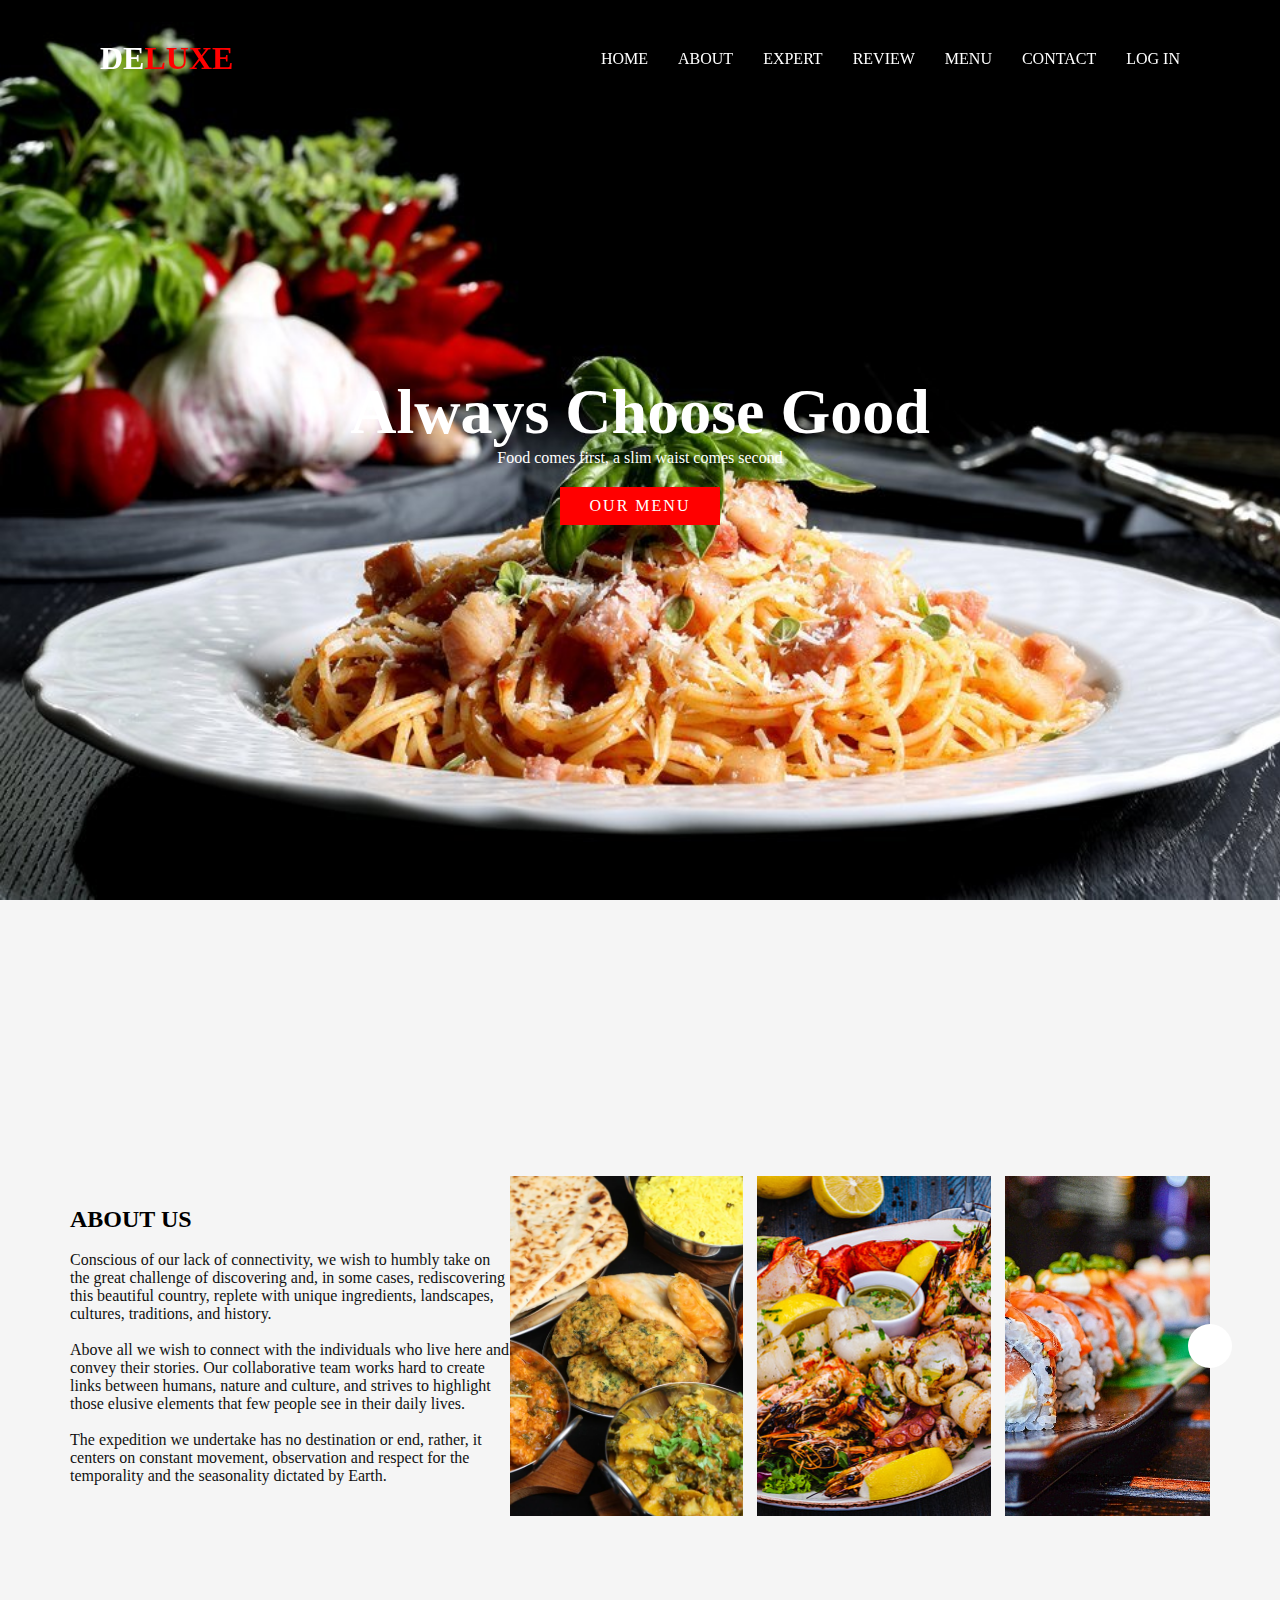
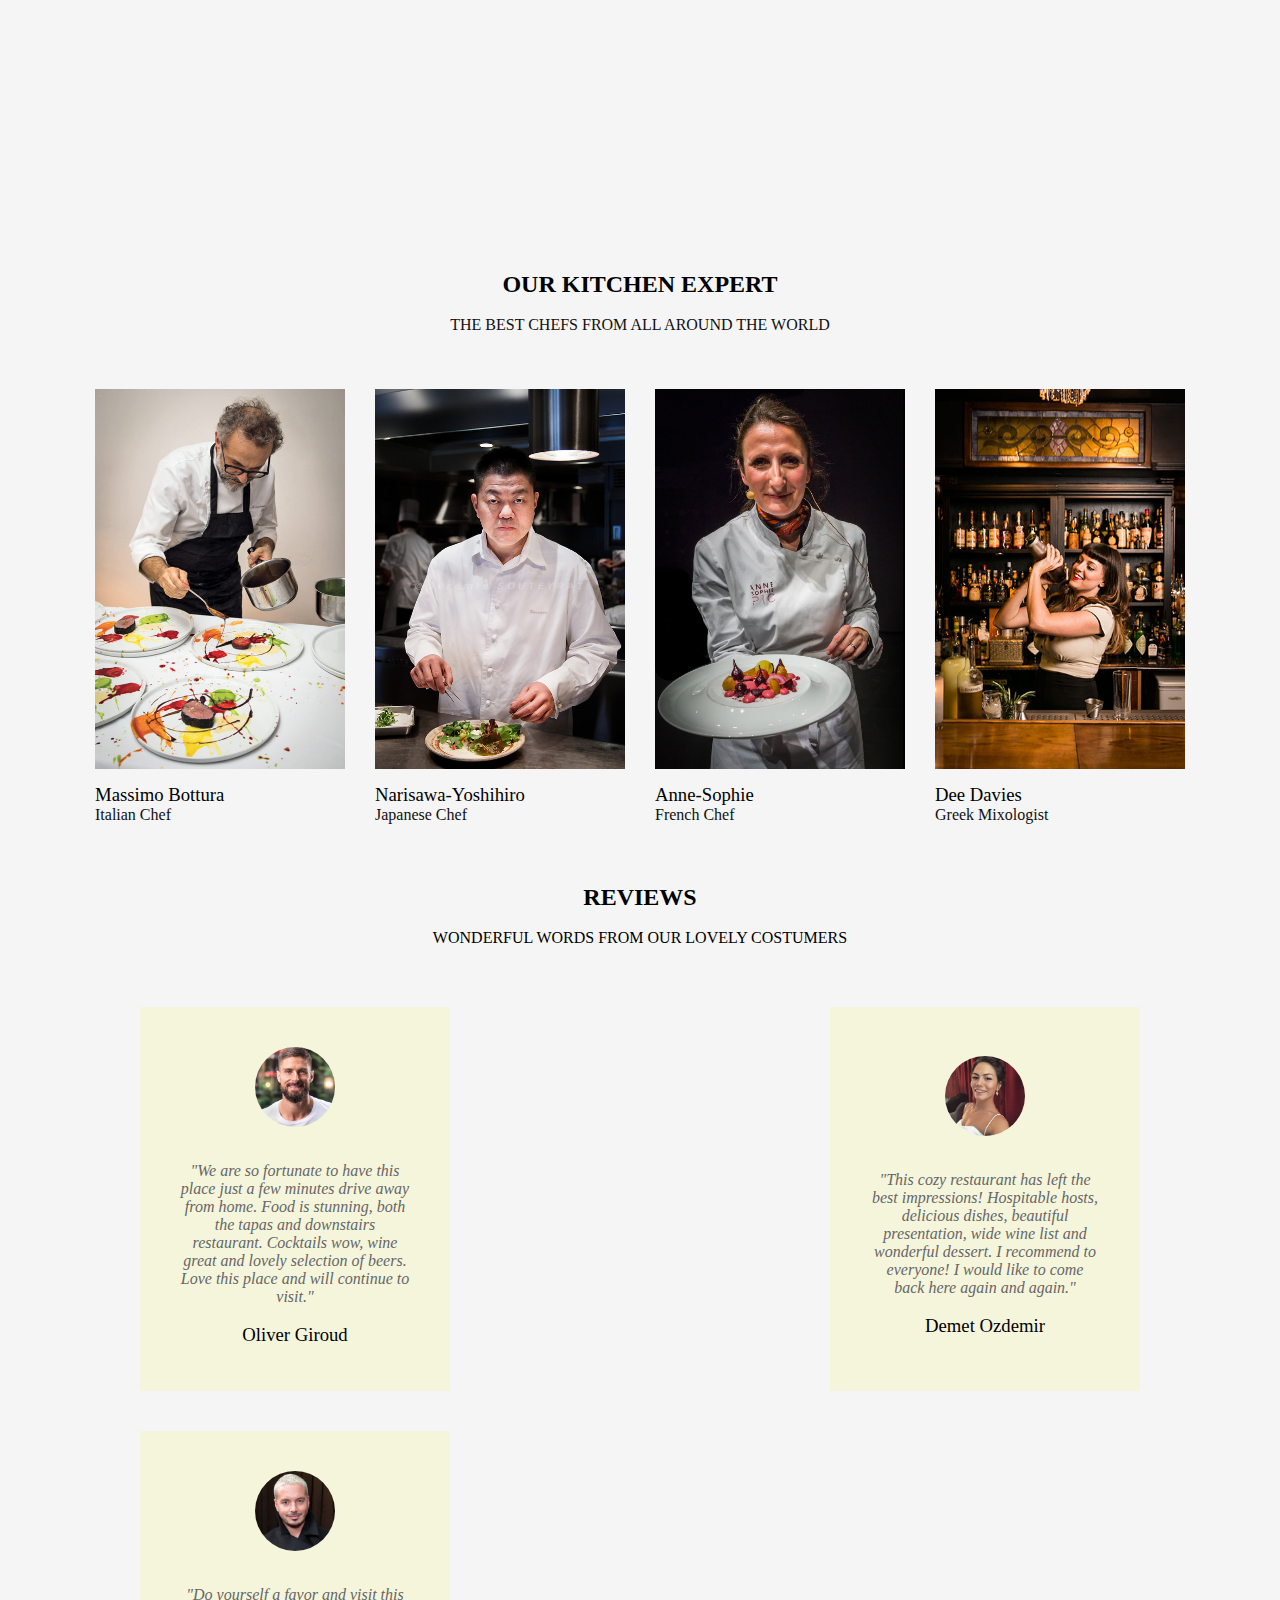
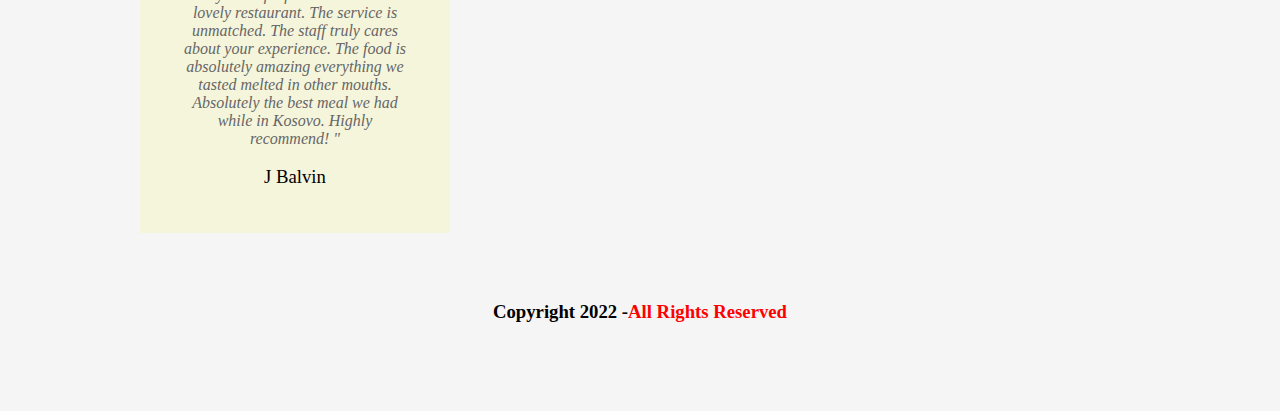
<file: index.html>
<!DOCTYPE html>
<html lang="en">
<head>
    <meta charset="UTF-8">
    <meta http-equiv="X-UA-Compatible" content="IE=edge">
    <meta name="viewport" content="width=device-width, initial-scale=1.0">
    <title>Document</title>
    <link rel="stylesheet" href="main.css">
    <link rel="stylesheet" href="login.html">
    <link rel="stylesheet" href="signup.html">
    <link rel="stylesheet" href="contact.html">
    <link rel="stylesheet" href="https://fontawesome.com/v4/icons/">
</head>
<body>
    <header>
        <a href="#" class="logo">De<span>Luxe</span></a>
        <div class="menuToggle" onclick="toggleMenu();"></div>
        <ul class="nav">
            <li><a href="#banner" onclick="toggleMenu();">Home</a></li>
            <li><a href="#about" onclick="toggleMenu();">About </a></li>
            <li><a href="#expert" onclick="toggleMenu();">Expert</a></li>
            <li><a href="#review"onclick="toggleMenu();">Review</a></li>
            <li><a href="menu.html" onclick="toggleMenu();">Menu</a></li>
            <li><a href="contact.html" onclick="toggleMenu();">Contact</a></li> 
            <li><a href="login.html" onclick="toggleMenu();">Log in</a></li> 
        </ul>
    </header>
    <section class="banner" id="banner">
        <div class="content">
            <h2>Always Choose Good</h2>
            <p>Food comes first, a slim waist comes second</p>
            <a href="menu.html" class="om">Our Menu</a>
        </div>
    </section >
    <section class="about" id="about">
    <div class="row">
       <div class="col50">
        <h2 class="titleText">About us</h2><br>
        <p>Conscious of our lack of connectivity, we wish to humbly take on the great challenge of discovering and, in some cases, rediscovering this beautiful country, replete with unique ingredients, landscapes, cultures, traditions, and history. <br><br> 
            Above all we wish to connect with the individuals who live here and convey their stories.
            Our collaborative team works hard to create links between humans, nature and culture, and strives to highlight those elusive elements that few people see in their daily lives.<br><br>
            The expedition we undertake has no destination or end, rather, it centers on constant movement, observation and respect for the temporality and the seasonality dictated by Earth.</p> 
       </div>
       <div class="wrapper">
        <i id="left" class="fa-solid fa-angle-left"></i>
        <div class="carousel">
          <img src="images1.png" alt="img" draggable="false">
          <img src="images2.png" alt="img" draggable="false">
          <img src="images3.png" alt="img" draggable="false">
          <img src="images4.png" alt="img" draggable="false">
          <img src="images5.png" alt="img" draggable="false">
          <img src="images6.png" alt="img" draggable="false">
          <img src="images7.png" alt="img" draggable="false">
        </div>
        <i id="right" class="fa-solid fa-angle-right"></i>
      </div>
    </div>
    </section>

    <section class="expert" id="expert">
        <div class="title">
            <h2 class="titleText">Our Kitchen Expert</h2><br>
            <p>The best chefs from all around the world</p>
        </div>
        <div class="content">
            <div class="box">
                <div class="imgX">
                    <img src="italianch.jpg">
                </div>
                <div class="text"> 
                    <h3><b>Massimo Bottura</b></h3>
                    <p>Italian Chef</p>
                </div>
            </div>
                <div class="box">
                    <div class="imgX">
                        <img src="Narisawa-Yoshihiro.jpg">
                    </div>
                    <div class="text"> 
                        <h3><b>Narisawa-Yoshihiro</b></h3>
                        <p>Japanese Chef</p>
                    </div>
                </div>
                    <div class="box">
                        <div class="imgX">
                            <img src="Anne-SophiePic.jpg">
                        </div>
                        <div class="text"> 
                            <h3><b>Anne-Sophie</b></h3>
                            <p>French Chef</p>
                        </div>
                    </div>
                    <div class="box">
                        <div class="imgX">
                            <img src="ba.jpg">
                        </div>
                        <div class="text"> 
                            <h3><b>Dee Davies</b></h3>
                            <p>Greek Mixologist</p>
                        </div>
                    </div>
         <section class="review" id="review">
           <div class="title white">
            <h2 class="titleText">Reviews</h2><br>
             <p>Wonderful words from our lovely costumers</p>
             </div>
            <div class="content">
                <div class="box">
                    <div class="imgX">
                        <img src="og.jpg">
                    </div>
                    <div class="text">
                        <p>"We are so fortunate to have this place just a few minutes drive away from home. Food is stunning, both the tapas and downstairs restaurant. Cocktails wow, wine great and lovely selection of beers. 
                            Love this place and will continue to visit."</p><br>
                            <h3>Oliver Giroud</h3>
                    </div>
                 </div>
                 <div class="box">
                    <div class="imgX">
                        <img src="do.jpg">
                    </div>
                    <div class="text">
                    <p>"This cozy restaurant has left the best impressions! Hospitable hosts, delicious dishes, beautiful presentation, wide wine list and wonderful dessert. 
                        I recommend to everyone! I would like to come back here again and again."</p><br>
                        <h3>Demet Ozdemir </h3>
                    </div>
                </div>
                    <div class="box">
                        <div class="imgX">
                            <img src="jb.jpg">
                        </div>
                        <div class="text">
                        <p>"Do yourself a favor and visit this lovely restaurant. The service is unmatched. The staff truly cares about your experience. 
                            The food is absolutely amazing everything we tasted melted in other mouths.
                             Absolutely the best meal we had while in Kosovo. Highly recommend! "</p><br>
                             <h3>J Balvin</h3>
                        </div>
                    </div>
            </div>
    </section>
        <div class="copyrightText">
                <h3 style="text-align:center;">Copyright 2022 -<a href="#"><b>All Rights Reserved</b></a></h3>
            </div>

    <script type="text/javascript">
        window.addEventListener ('scroll', function(){
            const header = document.querySelector('header');
            header.classList.toggle("sticky", window.scrollY>0);
        });

       function toggleMenu(){
            const menuToggle = document.querySelector('.menuToggle');
            const nav = document.querySelector('.nav');
             menuToggle.classList.toggle('active');
            nav.classList.toggle('active');
        }

        const carousel = document.querySelector(".carousel"),
firstImg = carousel.querySelectorAll("img")[0],
arrowIcons = document.querySelectorAll(".wrapper i");

let isDragStart = false, isDragging = false, prevPageX, prevScrollLeft, positionDiff;

const showHideIcons = () => {
    // showing and hiding prev/next icon according to carousel scroll left value
    let scrollWidth = carousel.scrollWidth - carousel.clientWidth; // getting max scrollable width
    arrowIcons[0].style.display = carousel.scrollLeft == 0 ? "none" : "block";
    arrowIcons[1].style.display = carousel.scrollLeft == scrollWidth ? "none" : "block";
}

arrowIcons.forEach(icon => {
    icon.addEventListener("click", () => {
        let firstImgWidth = firstImg.clientWidth + 14; // getting first img width & adding 14 margin value
        // if clicked icon is left, reduce width value from the carousel scroll left else add to it
        carousel.scrollLeft += icon.id == "left" ? -firstImgWidth : firstImgWidth;
        setTimeout(() => showHideIcons(), 60); // calling showHideIcons after 60ms
    });
});

const autoSlide = () => {
    // if there is no image left to scroll then return from here
    if(carousel.scrollLeft - (carousel.scrollWidth - carousel.clientWidth) > -1 || carousel.scrollLeft <= 0) return;

    positionDiff = Math.abs(positionDiff); // making positionDiff value to positive
    let firstImgWidth = firstImg.clientWidth + 14;
    // getting difference value that needs to add or reduce from carousel left to take middle img center
    let valDifference = firstImgWidth - positionDiff;

    if(carousel.scrollLeft > prevScrollLeft) { // if user is scrolling to the right
        return carousel.scrollLeft += positionDiff > firstImgWidth / 3 ? valDifference : -positionDiff;
    }
    // if user is scrolling to the left
    carousel.scrollLeft -= positionDiff > firstImgWidth / 3 ? valDifference : -positionDiff;
}

const dragStart = (e) => {
    // updatating global variables value on mouse down event
    isDragStart = true;
    prevPageX = e.pageX || e.touches[0].pageX;
    prevScrollLeft = carousel.scrollLeft;
}

const dragging = (e) => {
    // scrolling images/carousel to left according to mouse pointer
    if(!isDragStart) return;
    e.preventDefault();
    isDragging = true;
    carousel.classList.add("dragging");
    positionDiff = (e.pageX || e.touches[0].pageX) - prevPageX;
    carousel.scrollLeft = prevScrollLeft - positionDiff;
    showHideIcons();
}

const dragStop = () => {
    isDragStart = false;
    carousel.classList.remove("dragging");

    if(!isDragging) return;
    isDragging = false;
    autoSlide();
}

carousel.addEventListener("mousedown", dragStart);
carousel.addEventListener("touchstart", dragStart);

document.addEventListener("mousemove", dragging);
carousel.addEventListener("touchmove", dragging);

document.addEventListener("mouseup", dragStop);
carousel.addEventListener("touchend", dragStop);
    </script>
</body>
</html>
</file>
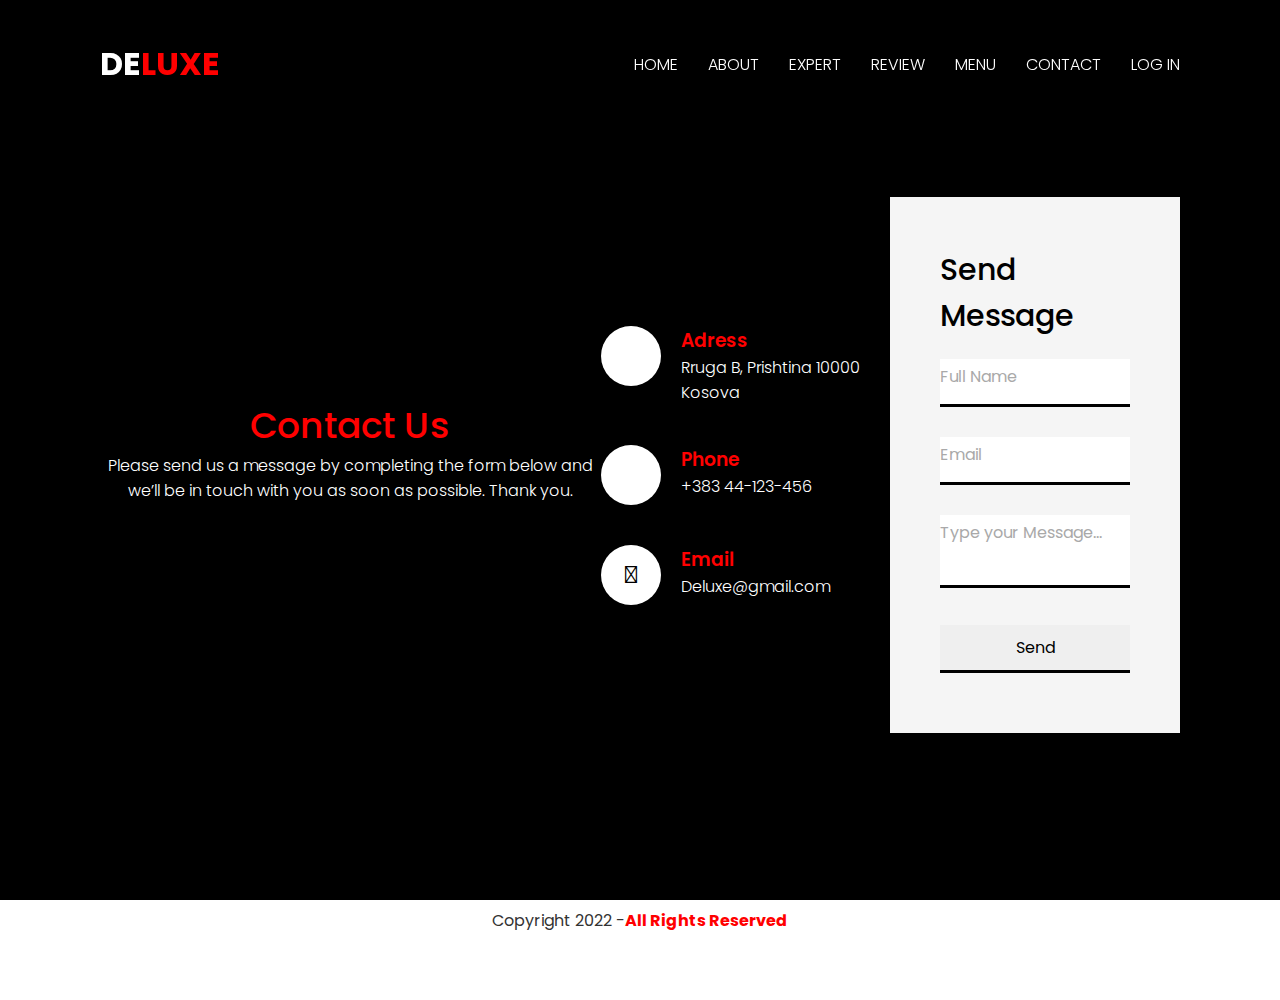
<file: contact.html>
<!DOCTYPE html>
<html lang="en">
<head>
    <meta charset="UTF-8">
    <meta http-equiv="X-UA-Compatible" content="IE=edge">
    <meta name="viewport" content="width=device-width, initial-scale=1.0">
    <title>Document</title> 
    <style>
@import url('https://fonts.googleapis.com/css2?family=Poppins:wght@300;400;500;600;700&display=swap');

body{
    min-height: 1000px;
}
header{
     position:fixed;
     top:0;
     left:0;
     width:100%;
     padding: 40px 100px;
     z-index: 10000;
     display: flex;
     justify-content: space-between;
     align-items: center;
     text-transform: uppercase;
     transition: 0.5s;
}
header.sticky{
    background:white;
    padding:10px 100px;
    box-shadow: 0 5px 20px rgba(0, 0, 0, 0,0.5);
}
header.sticky .logo{
    color:black;
}
header .logo{
    color:white;
    font-weight: 700;
    font-size: 2em;
    text-decoration: none;
}
header .logo span{
   color:red;
}
header .nav{
    position:relative;
    display: flex;
}
header .nav li{
    list-style: none;
    margin-left: 30px;
}
header .nav li a{
    text-decoration:none;
    color:white;
    font-weight: 300;
}
header.sticky .nav li a{
    color:black;
}
*{
    margin: 0;
    padding: 0;
    box-sizing: border-box;
    font-family: 'Poppins', sans-serif;
}
.contact{
    position: relative;
    min-height: 100vh;
    padding: 50px 100px;
    display: flex;
    justify-content: center;
    align-items: center;
    background: url(photo1.jpg);
    background-size: cover;
}
.contact .content{
max-width: 800px;
text-align: center;
}
.contact .content h2{
    font-size: 36px;
    font-weight: 500;
    color: red;
}
.contact .content p{
font-weight: 300;
color: white;
}
.container{
    width: 100%;
    display: flex;
    justify-content: center;
    align-items: center;
    margin-top: 30px;
}
.container .contactInfo{
    width: 50%;
    display: flex;
    flex-direction: column;
}
.container .contactInfo .box{
    position: relative;
    padding: 20px 0;
    display: flex;
}
.container .contactInfo .box .icon{
    min-width: 60px;
    height: 60px;
    background: #fff;
    display: flex;
    justify-content: center;
    align-items: center;
    border-radius: 50%;
    font-size: 22px;
}
.container .contactInfo .box .text{
    display: flex;
    margin-left: 20px;
    font-size: 16px;
    color: white;
    flex-direction: column;
    font-weight: 300;
}
.container .contactInfo .box .text h3{
    font-weight: 600;
    color: red;
}
.contactForm{
    width: 50%;
    padding: 50px;
    background: whitesmoke;
}
.contactForm h2{
    font-size: 30px;
    color: black;
    font-weight: 500;
}
.contactForm .inputBox{
    position: relative;
    width: 100%;
    margin-top: 10px;
}
.contactForm .inputBox input,
.contactForm .inputBox textarea{
    width: 100%;
    padding: 10px 0;
    font-size: 16px;
    margin: 10px 0;
    border: none;
    border-bottom: 3px solid black;
    outline: none;
    resize: none;
}
.contactForm .inputBox span{
    position: absolute;
    left: 0;
    padding: 5px 0;
    font-size: 16px;
    margin: 10px 0;
    pointer-events: none;
    transition: 0.5s;
    color: darkgray;
}
.contactForm .inputBox input:focus~span,
.contactForm .inputBox input:valid~span,
.contactForm .inputBox input:focus~span,
.contactForm .inputBox input:valid~span

.contactForm .inputBox input:focus ~ span{
    color: red;
    font-size: 12px;
    transform: translate(-20px);
}
.contactForm .inputBox input[type="subimit"]{
    width: 100px;
    background: #00bcd4;
    color: white;
    border: none;
    cursor: pointer;
    padding: 10px;
    font-size: 18px;
}
@media (max-width:991px){
    .contact{
        padding: 50px;
    }
    .container{
        flex-direction: column;
    }
    .container .contactInfo{
        margin-bottom: 40px;
    }
    .container .contactInfo{
        width: 100%;
    }
}
.copyrightText{
    padding:8px 40px;
    border-top: 1px solid rgba(0, 0, 0, 0,0.1);
    text-align: center;
}
.copyrightText p{
    color: #333;
}
.copyrightText a{
    color: red;
    font-weight: 500;
    text-decoration: none;
}
@media(max-width:991px){
    header,
    header.sticky{
        padding:10pz 20px;
    }
 header .nav{
        display: none;
    }
header .nav.active{
    width: 100%;
    height: calc(100% - 68px);
    position: fixed;
    top: 68px;
    left: 0;
    display: flex;
    justify-content: center;
    align-items: center;
    flex-direction: column;
    background: #fff;
}
header .nav li{
    margin-left: 0;
}
header .nav li a{
    color: #111;
    font-size: 1.6em;
}
.menuToggle{
    position: relative;
    width: 40px;
    height: 40px;
    background: url(menu.png);
    background-size: 30px;
    background-repeat: no-repeat;
    background-position: center;
    cursor: pointer;
}
.menuToggle.active{
    background: url(close.png);
    background-size: 30px;
    background-repeat: no-repeat;
    background-position: center;
}
header.sticky .menuToggle{
    filter: invert(1);
}
section{
    padding: 20px;
}
.banner .content h2{
    font-size: 3em;
    color: #fff;
}
.row{
    flex-direction: column;
}
.row .col50{
    position:relative;
    width:100%;
}
.row .col50 .imgX{
    height:300px;
    margin-top: 20px;
}
.menu .content{
    margin-top: 20px;
    }
.menu .content .box{
    margin:10px;
    }
.menu .content .box .imgX{
    height: 260px;
}
.title{
    text-align: center;
}
.titleText{
    font-size: 1.8em;
    line-height: 1.5em;
    margin-bottom: 15px;
    font-weight: 300;
}
.review .content .box{
    margin: 10px;
    padding: 20px;
}
.contactForm{
padding: 35px 40px;
margin-top: 20px;
margin-bottom: 30px;
}
}
@media(max-width:480px){
.banner .content h2{
    font-size: 2.2em;
    color: #fff;
}
}
    </style>
</head>
<body>
    <header>
        <a href="#" class="logo">De<span>Luxe</span></a>
        <div class="menuToggle" onclick="toggleMenu();"></div>
        <ul class="nav">
            <li><a href="index.html" onclick="toggleMenu();">Home</a></li>
            <li><a href="index.html" onclick="toggleMenu();">About </a></li>
            <li><a href="index.html" onclick="toggleMenu();">Expert</a></li>
            <li><a href="index.html"onclick="toggleMenu();">Review</a></li>
            <li><a href="menu.html" onclick="toggleMenu();">Menu</a></li>
            <li><a href="contact.html" onclick="toggleMenu();">Contact</a></li> 
            <li><a href="login.html" onclick="toggleMenu();">Log in</a></li> 
        </ul>
    </header>
    <section class="contact">
        <div class="content">
            <h2>Contact Us</h2>
            <p>
                Please send us a message by completing the form below and we’ll be in touch with you as soon as possible. Thank you.
            </p>
        </div>
        <div class="container">
            <div class="contactInfo">
                <div class="box">
                    <div class="icon"><i class="fa fa-map-marker" aria-hidden="true"></i></div>
                    <div class="text">
                        <h3>Adress</h3>
                        <p>Rruga B, Prishtina 10000<br>Kosova</p>
                    </div>
                </div>
                <div class="box">
                    <div class="icon"><i class="fa fa-phone" aria-hidden="true"></i></div>
                    <div class="text">
                        <h3>Phone</h3>
                        <p>+383 44-123-456</p>
                    </div>

                </div>
                <div class="box">
                    <div class="icon"><i class="fa fa-envelope-o" aria-hidden="true" style="font-size:24px" class="fa">&#xf0e0; </i></div>
                    <div class="text">
                        <h3>Email</h3>
                        <p>Deluxe@gmail.com</p>
                    </div>

                </div>

            </div>

            <div class="contactForm">
                <form>
                    <h2>Send Message</h2>
                    <div class="inputBox">
                        <input type="text" name="" required="required">
                        <span>Full Name</span>
                    </div>
                    <div class="inputBox">
                        <input type="text" name="" required="required">
                        <span>Email</span>
                    </div>
                    <div class="inputBox">
                        <textarea required="required"></textarea>
                        <span>Type your Message...</span> 
                    </div>
                    <div class="inputBox">
                        <input type="submit" name="" value="Send">
                        
                    </div>
                </form>
            </div>

        </div>
    </section>
    <div class="copyrightText">
        <p>Copyright 2022 -<a href="#"><b>All Rights Reserved</b></a></p>
    </div>
</body>
</html>
</file>
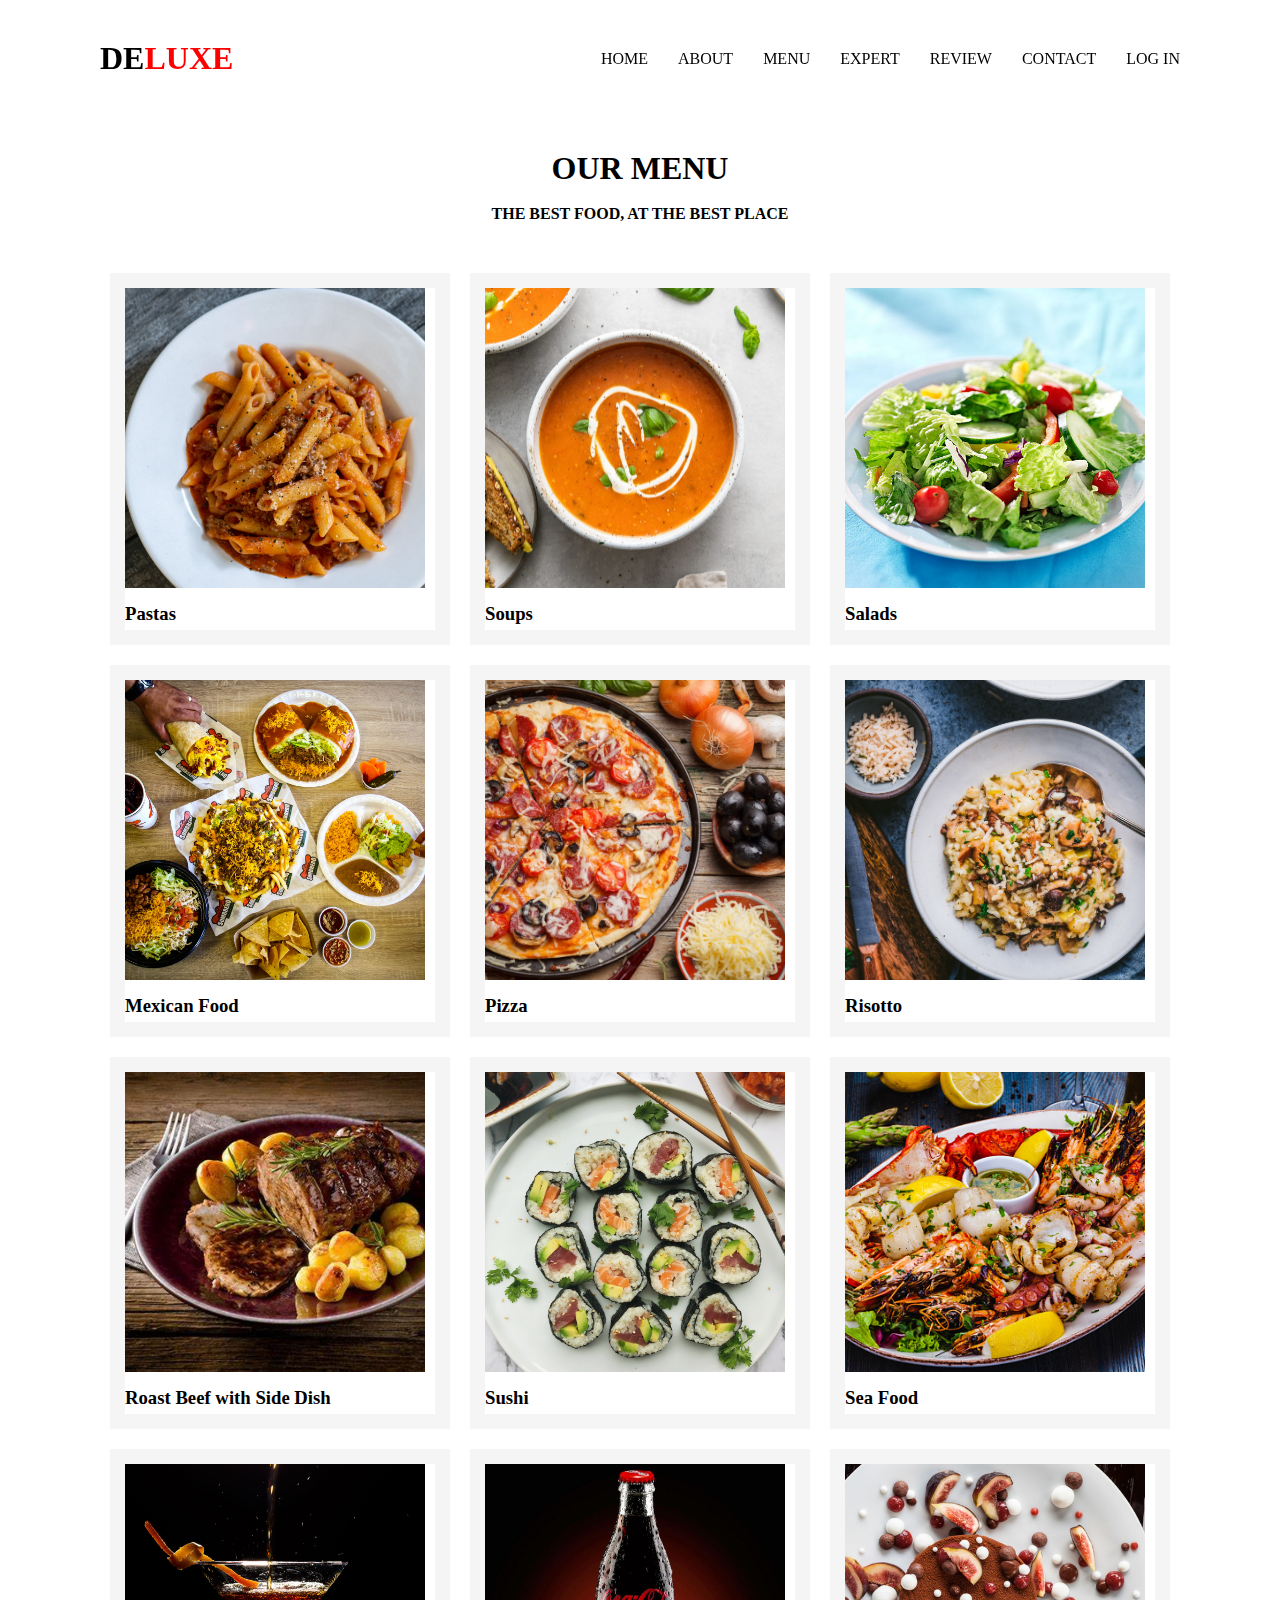
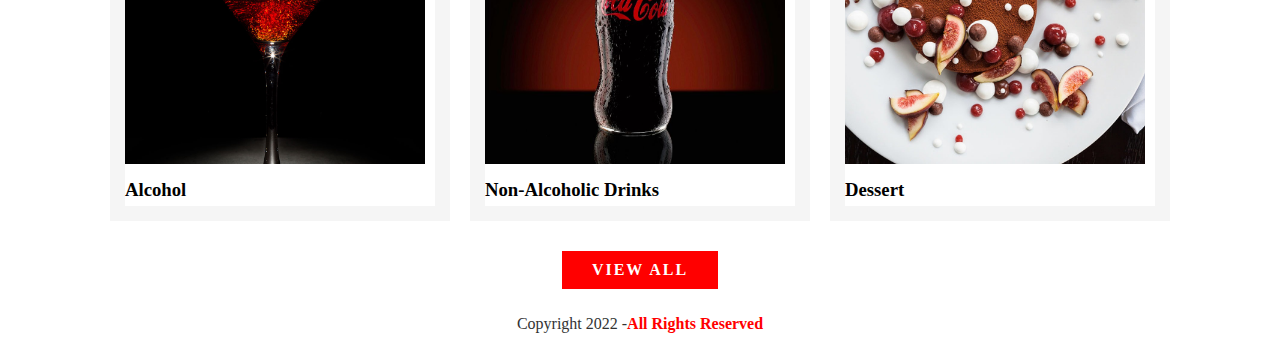
<file: menu.html>
<!DOCTYPE html>
<html lang="en">
<head>
    <meta charset="UTF-8">
    <meta http-equiv="X-UA-Compatible" content="IE=edge">
    <meta name="viewport" content="width=device-width, initial-scale=1.0">
    <title>Document</title>
    <link rel="stylesheet" href="menu.css">
</head>
<body>
        <header>
            <a href="#" class="logo">De<span>Luxe</span></a>
            <div class="menuToggle" onclick="toggleMenu();"></div>
            <ul class="nav">
                <li><a href="index.html">Home</a></li>
                <li><a href="#index.html">About </a></li>
                <li><a href="menu.html">Menu</a></li>
                <li><a href="index.html">Expert</a></li>
                <li><a href="index.html">Review</a></li>
                <li><a href="contact.html">Contact</a></li> 
                <li><a href="login.html">Log in</a></li> 
            </ul>
        </header>
    <selection class="menu" id="menu">
    <div class="title">
        <h2 class="titleText">Our Menu</h2><br>
        <p>The best food, at the best place</p>
    </div>
    <div class="content">
        <div class="box">
            <div class="imgX">
                <img src="gs.jpg"  style="height: 300px; width: 300px;">
            </div>
            <div class="text">
                <h3> Salads</h3>
            </div>
        </div>
         <div class="box">
            <div class="imgX" >
                <img src="soup.jpg" style="height: 300px; width: 300px;">
            </div>
            <div class="text">
                <h3> Soups</h3>
            </div>
        </div>
        <div class="box">
            <div class="imgX" >
                <img src="pasta.jpg" style="height: 300px; width: 300px;">
            </div>
            <div class="text">
                <h3> Pastas</h3>
            </div>
        </div>
        <div class="box">
            <div class="imgX" >
                <img src="risotto.jpg" style="height: 300px; width: 300px;">
            </div>
            <div class="text">
                <h3> Risotto</h3>
            </div>
        </div>
        <div class="box">
            <div class="imgX" >
                <img src="pizza.jpg" style="height: 300px; width: 300px;">
            </div>
            <div class="text">
                <h3> Pizza</h3>
            </div>
        </div>
        <div class="box">
            <div class="imgX" >
                <img src="mx.jpg" style="height: 300px; width: 300px;">
            </div>
            <div class="text">
                <h3>Mexican Food</h3>
            </div>
        </div>
        <div class="box">
            <div class="imgX" >
                <img src="seafood.jpg" style="height: 300px; width: 300px;">
            </div>
            <div class="text">
                <h3> Sea Food</h3>
            </div>
        </div>
        <div class="box">
            <div class="imgX" >
                <img src="sushi.jpg" style="height: 300px; width: 300px;">
            </div>
            <div class="text">
                <h3>Sushi</h3>
            </div>
        </div>
        <div class="box">
            <div class="imgX" >
                <img src="rb.jpg" style="height: 300px; width: 300px;">
            </div>
            <div class="text">
                <h3>Roast Beef with Side Dish</h3>
            </div>
        </div>
        <div class="box">
            <div class="imgX" >
                <img src="cake.jpg" style="height: 300px; width: 300px;">
            </div>
            <div class="text">
                <h3>Dessert</h3>
            </div>
        </div>
        <div class="box">
            <div class="imgX" >
                <img src="cc.jpg" style="height: 300px; width: 300px;">
            </div>
            <div class="text">
                <h3>Non-Alcoholic Drinks</h3>
            </div>
        </div>
        <div class="box">
            <div class="imgX" >
                <img src="alc.jpg" style="height: 300px; width: 300px;">
            </div>
            <div class="text">
                <h3>Alcohol</h3>
            </div>
        </div>
        <div class="title">
            <a href="#" class="om">View All</a><br>
        </div>
    </div>
    </section>
</section>
<div class="copyrightText">
    <p>Copyright 2022 -<a href="#"><b>All Rights Reserved</b></a></p>
</div>
    <script type="text/javascript">
        window.addEventListener ('scroll', function(){
            const header = document.querySelector('header');
            header.classList.toggle("sticky", window.scrollY>0);
        });
        function toggleMenu(){
            const menuToggle = document.querySelector('.menuToggle');
            const nav = document.querySelector('.nav');
             menuToggle.classList.toggle('active');
            nav.classList.toggle('active');
        }
        </script>
</body>
</html>
</file>
<file: menu.css>
*{
    margin:0;
    padding:0px;
    box-sizing:border-box;
 scroll-behavior: smooth;
}
body{
min-height: 1000px;
}
header{
 position:fixed;
 top:0;
 left:0;
 width:100%;
 padding: 40px 100px;
 z-index: 10000;
 display: flex;
 justify-content: space-between;
 align-items: center;
 text-transform: uppercase;
 transition: 0.5s;
}
header.sticky{
background:white;
padding:10px 100px;
box-shadow: 0 5px 20px rgba(0, 0, 0, 0,0.5);
}
header.sticky .logo{
color:black;
}
header .logo{
color:black;
font-weight: 700;
font-size: 2em;
text-decoration: none;
}
header .logo span{
color:red;
}
header .nav{
position:relative;
display: flex;
}
header .nav li{
list-style: none;
margin-left: 30px;
}
header .nav li a{
text-decoration:none;
color:black;
font-weight: 300;
}
header.sticky .nav li a{
color:black;
}
.titleText{
    margin-top: 150px;
    color:black;
    font-size:2em;
    font-weight:300;
    font-weight: bolder;
    text-transform: uppercase;
}
.title{
width:100%;
display:flex;
justify-content: space-between;
align-items: center;
flex-direction: column;
font-weight: bolder;
text-transform: uppercase;
}
.menu .content{
min-height: 100vh;
display:flex;
justify-content: center;
flex-direction: row-reverse;
flex-wrap: wrap;
margin-top: 40px;
}
.menu .content .box{
width:340px;
margin:10px;
border:15px solid whitesmoke;
box-shadow: 0 5px 35px rgba(0, 0, 0, 0,0.8);
}
.menu .content .box .imgX{
position:relative;
width:100%;
height: 300px;
}

.menu .content .box .imgX img{
position:absolute;
top:0;
left:0;
width:100%;
height:100%;
object-fit: cover;
}
.menu .content .box .text{
padding:15px 0 5px;
}
.menu .content .box .text h3{
font-weight: 400;
color:black;
font-weight: bold;
}
.om{
    font-size: 1em;
    color: white;
    background-color: red;
    display: inline-block;
    padding:10px 30px;
    margin-top: 20px;
    text-transform: uppercase;
    text-decoration: none;
    letter-spacing: 2px;
    transition:0.5s;
}
.om:hover{
    letter-spacing:6px;
}
.copyrightText{
    padding:8px 40px;
    border-top: 1px solid rgba(0, 0, 0, 0,0.1);
    text-align: center;
}
.copyrightText p{
    color: #333;
}
.copyrightText a{
    color: red;
    font-weight: 500;
    text-decoration: none;
}
@media(max-width:991px){
    header,
    header.sticky{
        padding:10pz 20px;
    }
 header .nav{
        display: none;
    }
header .nav.active{
    width: 100%;
    height: 68%;
    position: fixed;
    top: 68px;
    left: 0;
    display: flex;
    justify-content: center;
    align-items: center;
    flex-direction: column;
    background: #fff;
}
header .nav li{
    margin-left: 0;
}
header .nav li a{
    color: #111;
    font-size: 1.6em;
}
.menuToggle{
    position: relative;
    width: 40px;
    height: 40px;
    background: url(menu.png);
    background-size: 30px;
    background-repeat: no-repeat;
    background-position: center;
    cursor: pointer;
}
.menuToggle.active{
    background: url(close.png);
    background-size: 30px;
    background-repeat: no-repeat;
    background-position: center;
}
header.sticky .menuToggle{
    filter: invert(1);
}
section{
    padding: 20px;
}
.banner .content h2{
    font-size: 3em;
    color: #fff;
}
.row{
    flex-direction: column;
}
.row .col50{
    position:relative;
    width:100%;
}
.row .col50 .imgX{
    height:300px;
    margin-top: 20px;
}
.menu .content{
    margin-top: 20px;
    }
.menu .content .box{
    margin:10px;
    }
.menu .content .box .imgX{
    height: 260px;
}
.title{
    text-align: center;
}
.titleText{
    font-size: 1.8em;
    line-height: 1.5em;
    margin-bottom: 15px;
    font-weight: 300;
}
.review .content .box{
    margin: 10px;
    padding: 20px;
}
.contactForm{
padding: 35px 40px;
margin-top: 20px;
margin-bottom: 30px;
}
}
@media(max-width:480px){
.banner .content h2{
    font-size: 2.2em;
    color: #fff;
}
}
</file>
<file: main.css>
@import url('https://fonts.googleapis.com/css2?family=Poppins:wght@300;400;500;600;700&display=swap');
@import url(https://fontawesome.com/v4/icons/);
*{
    margin:0;
    padding:0;
    box-sizing:border-box;
     scroll-behavior: smooth;
}
p{
    font-weight: 300;
    color:#111;
}
body{
    min-height: 1000px;
}
.banner{
    position: relative;
    width: 100%;
    min-height: 100vh;
    display:flex;
    justify-content: center;
    align-items: center;
    background: url(img2.jpg.jpg);
    background-size: cover;
}
.banner .content{
    max-width:900px;
    text-align: center;
}
.banner .content h2{
    font-size: 4em;
    color: #fff;
}
.banner .content p{
    font-size: 1em;
    color:#fff;
}
.om{
    font-size: 1em;
    color: white;
    background-color: red;
    display: inline-block;
    padding:10px 30px;
    margin-top: 20px;
    text-transform: uppercase;
    text-decoration: none;
    letter-spacing: 2px;
    transition:0.5s;
}
.om:hover{
    letter-spacing:6px;
}
header{
     position:fixed;
     top:0;
     left:0;
     width:100%;
     padding: 40px 100px;
     z-index: 10000;
     display: flex;
     justify-content: space-between;
     align-items: center;
     text-transform: uppercase;
     transition: 0.5s;
}
header.sticky{
    background:white;
    padding:10px 100px;
    box-shadow: 0 5px 20px rgba(0, 0, 0, 0,0.5);
}
header.sticky .logo{
    color:black;
}
header .logo{
    color:white;
    font-weight: 700;
    font-size: 2em;
    text-decoration: none;
}
header .logo span{
   color:red;
}
header .nav{
    position:relative;
    display: flex;
}
header .nav li{
    list-style: none;
    margin-left: 30px;
}
header .nav li a{
    text-decoration:none;
    color:white;
    font-weight: 300;
}
header.sticky .nav li a{
    color:black;
}
.row{
    padding: 70px;
    min-height: 99vh;
    width: 100%;
    position: relative;
    display:flex;
    align-items: center;
    justify-content: space-between;
    background-color: whitesmoke;
   
}
.row .col50{
    position:relative;
    width:48%;
}
.row .col50 .imgX{
    position:relative;
    width:100%;
    height:100%;
}
.row .col50 .imgX img{
    position: absolute;
    top:0;
    left:0;
    width:100%;
    height:100%;
    object-fit:cover;
}
.titleText{
    color:black;
    font-size:1.5em;
    font-weight:300;
    font-weight: bolder;
    text-transform: uppercase;
}
.title{
    width:100%;
    display:flex;
    justify-content: space-between;
    align-items: center;
    flex-direction: column;
    font-weight: bolder;
    text-transform: uppercase;
    }

.expert{
    padding: 80px;
    background-color: whitesmoke;
}
.expert .content{
    display: flex;
    justify-content: center;
    flex-wrap: wrap;
    flex-direction: row;
    margin-top: 40px; ;
}
.expert .content .box{
    width: 250px;
    margin:15px;
}
.expert .content .box .imgX{
    position: relative;
    width: 100%;
    height: 380px;
}
.expert .content .box .imgX img{
    position:absolute;
    top:0;
    left:0;
    width:100%;
    height:100%;
    object-fit: cover;
}
.expert .content .box .text{
    padding: 15px 0 5px;
}
.expert .content .box h3{
    font-weight: 300;
    color:black;
}
.review{
    padding: 40px;
    background-color: whitesmoke;
}

.white .titleText,
.white p{
    color: black;
}
.review .content{
    display: flex;
    justify-content: space-between;
    flex-wrap: wrap;
    flex-direction: row;
    margin-top: 40px;
}
.review .content .box{
    width:310px;
    margin:20px;
    padding:40px;
    background: beige;
    display: flex;
    justify-content: center;
    align-items: center;
    flex-direction: column;

}
.review .content .box .imgX{
    position: relative;
    width: 80px;
    height: 80px;
    margin-bottom: 20px;
    border-radius: 50%;
    overflow: hidden;
}
.review .content .box .imgX img{
    position: absolute;
    top:0;
    left:0;
    width: 100%;
    height: 100%;
    object-fit: cover;
}
.review .content .box .text{
    text-align: center;
}
.review .content .box .text p{
    color: #666;
    font-style: italic;
}
.wrapper{
    display: flex;
    max-width: 700px;
    position: relative;
  }
  .wrapper i{
    top: 50%;
    height: 44px;
    width: 44px;
    color: #343F4F;
    cursor: pointer;
    font-size: 1.15rem;
    position: absolute;
    text-align: center;
    line-height: 44px;
    background: #fff;
    border-radius: 50%;
    transform: translateY(-50%);
    transition: transform 0.1s linear;
  }
  .wrapper i:active{
    transform: translateY(-50%) scale(0.9);
  }
  .wrapper i:hover{
    background: #f2f2f2;
  }
  .wrapper i:first-child{
    left: -22px;
    display: none;
  }
  .wrapper i:last-child{
    right: -22px;
  }
  .wrapper .carousel{
    font-size: 0px;
    cursor: pointer;
    overflow: hidden;
    white-space: nowrap;
    scroll-behavior: smooth;
  }
  .carousel.dragging{
    cursor: grab;
    scroll-behavior: auto;
  }
  .carousel.dragging img{
    pointer-events: none;
  }
  .carousel img{
    height: 340px;
    object-fit: cover;
    user-select: none;
    margin-left: 14px;
    width: calc(100% / 3);
  }
  .carousel img:first-child{
    margin-left: 0px;
  }
  
  @media screen and (max-width: 900px) {
    .carousel img{
      width: calc(100% / 2);
    }
  }
  
  @media screen and (max-width: 550px) {
    .carousel img{
      width: 100%;
    }
  }

.copyrightText{
    padding:8px 40px;
    border-top: 1px solid rgba(0, 0, 0, 0,0.1);
    text-align: center;
}
.copyrightText p{
    color: #333;
}
.copyrightText a{
    color: red;
    font-weight: 500;
    text-decoration: none;
}
@media(max-width:991px){
    header,
    header.sticky{
        padding:10pz 20px;
    }
 header .nav{
        display: none;
    }
header .nav.active{
    width: 100%;
    height: calc(100% - 68px);
    position: fixed;
    top: 68px;
    left: 0;
    display: flex;
    justify-content: center;
    align-items: center;
    flex-direction: column;
    background: #fff;
}
header .nav li{
    margin-left: 0;
}
header .nav li a{
    color: #111;
    font-size: 1.6em;
}
.menuToggle{
    position: relative;
    width: 40px;
    height: 40px;
    background: url(menu.png);
    background-size: 30px;
    background-repeat: no-repeat;
    background-position: center;
    cursor: pointer;
}
.menuToggle.active{
    background: url(close.png);
    background-size: 30px;
    background-repeat: no-repeat;
    background-position: center;
}
header.sticky .menuToggle{
    filter: invert(1);
}
section{
    padding: 20px;
}
.banner .content h2{
    font-size: 3em;
    color: #fff;
}
.row{
    flex-direction: column;
}
.row .col50{
    position:relative;
    width:100%;
}
.row .col50 .imgX{
    height:300px;
    margin-top: 20px;
}
.menu .content{
    margin-top: 20px;
    }
.menu .content .box{
    margin:10px;
    }
.menu .content .box .imgX{
    height: 260px;
}
.title{
    text-align: center;
}
.titleText{
    font-size: 1.8em;
    line-height: 1.5em;
    margin-bottom: 15px;
    font-weight: 300;
}
.review .content .box{
    margin: 10px;
    padding: 20px;
}
.contactForm{
padding: 35px 40px;
margin-top: 20px;
margin-bottom: 30px;
}
}
@media(max-width:480px){
.banner .content h2{
    font-size: 2.2em;
    color: #fff;
}
}
</file>
